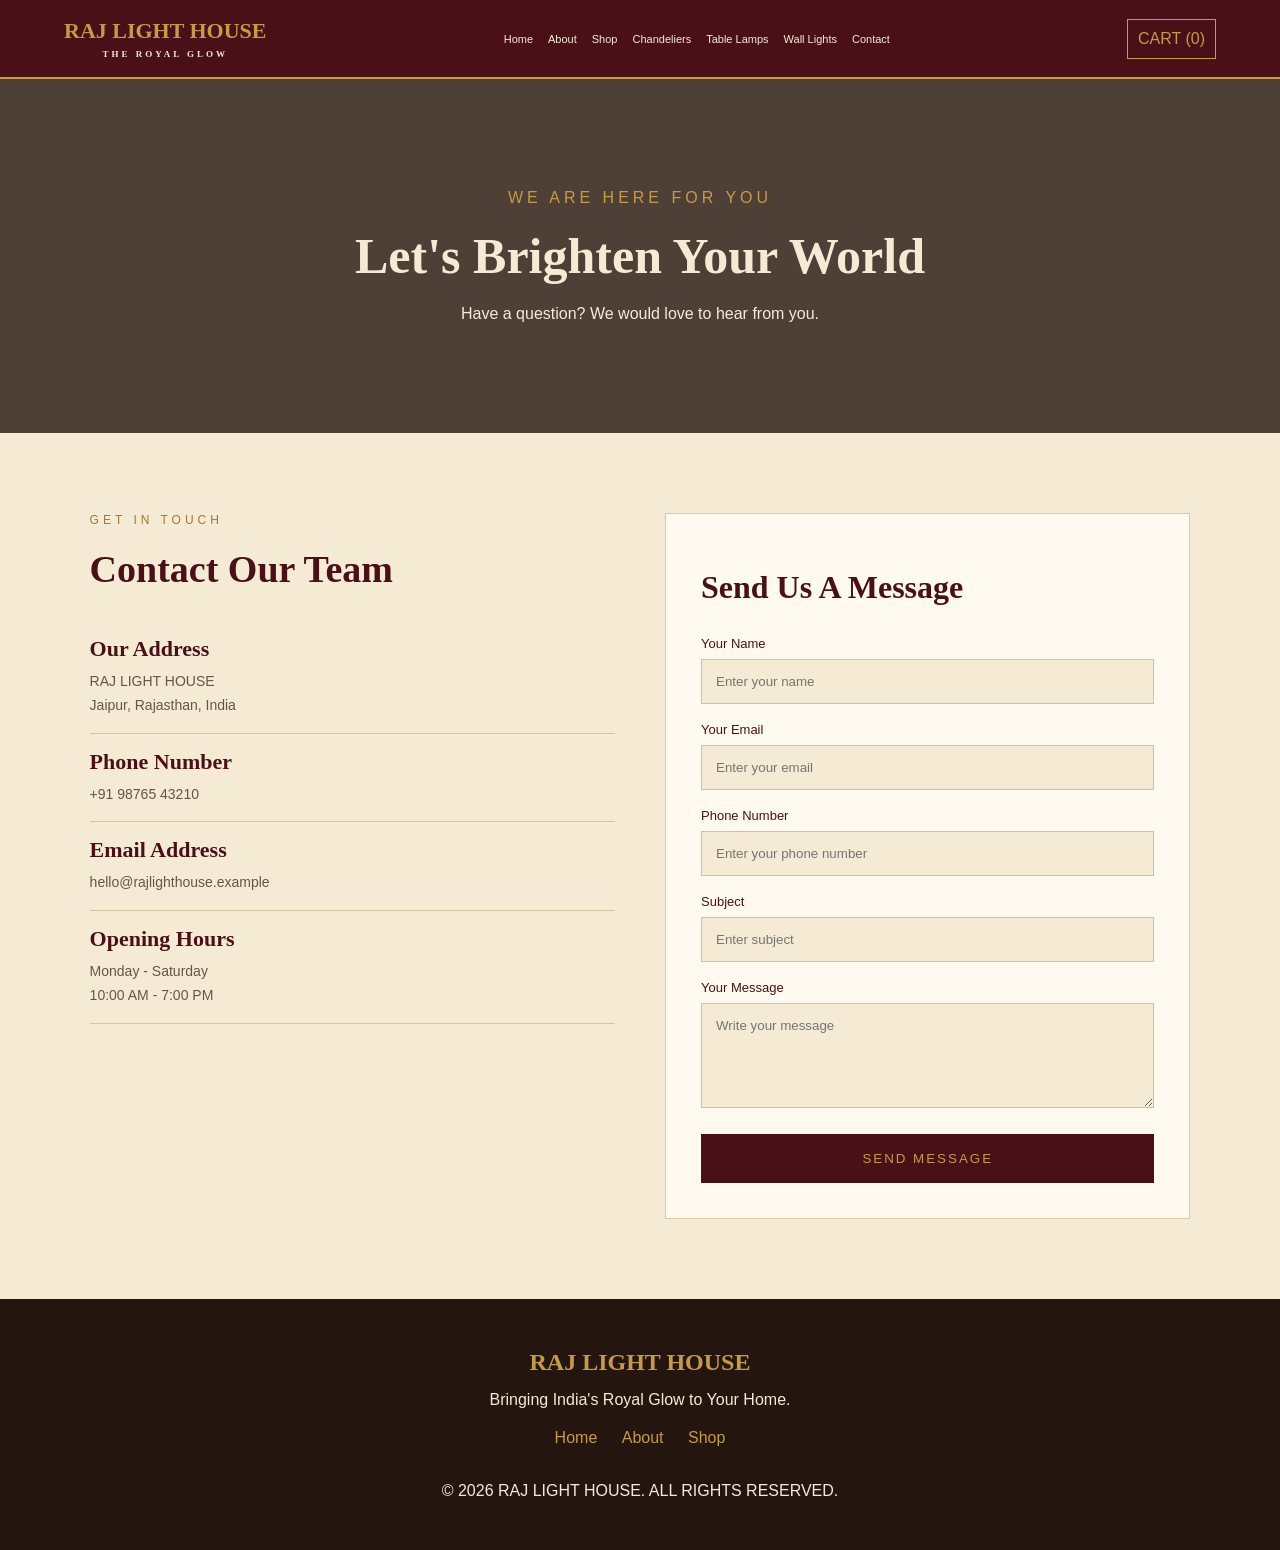
<file: contact.html>
<!DOCTYPE html>
<html lang="en">
<head>
    <meta charset="UTF-8">
    <meta name="viewport" content="width=device-width, initial-scale=1.0">
    <title>Contact | RAJ LIGHT HOUSE</title>
    <link rel="stylesheet" href="contact.css">
</head>
<body>

<header>
    <nav class="navbar">
        <a href="index.html" class="logo">RAJ LIGHT HOUSE
            <span>THE ROYAL GLOW</span>
        </a>
        <div class="nav-links">
            <a href="index.html">Home</a>
            <a href="about.html">About</a>
            <a href="shop.html">Shop</a>
            <a href="chandeliers.html">Chandeliers</a>
            <a href="table-lamps.html">Table Lamps</a>
            <a href="wall-lights.html">Wall Lights</a>
            <a href="contact.html">Contact</a>
        </div>
        <a href="shop.html" class="cart">CART (0)</a>
    </nav>
</header>

<section class="hero">
    <p>WE ARE HERE FOR YOU</p>
    <h1>Let's Brighten Your World</h1>
    <p>Have a question? We would love to hear from you.</p>
</section>

<section class="contact-section">

    <div class="contact-info">
        <p class="gold-text">GET IN TOUCH</p>
        <h2>Contact Our Team</h2>

        <div class="info-box">
            <h3>Our Address</h3>
            <p>RAJ LIGHT HOUSE</p>
            <p>Jaipur, Rajasthan, India</p>
        </div>

        <div class="info-box">
            <h3>Phone Number</h3>
            <p>+91 98765 43210</p>
        </div>

        <div class="info-box">
            <h3>Email Address</h3>
            <p>hello@rajlighthouse.example</p>
        </div>

        <div class="info-box">
            <h3>Opening Hours</h3>
            <p>Monday - Saturday</p>
            <p>10:00 AM - 7:00 PM</p>
        </div>
    </div>

    <div class="contact-form">
        <h2>Send Us A Message</h2>

        <form action="#" method="post">

            <label>Your Name</label>
            <input type="text" placeholder="Enter your name" required>

            <label>Your Email</label>
            <input type="email" placeholder="Enter your email" required>

            <label>Phone Number</label>
            <input type="tel" placeholder="Enter your phone number">

            <label>Subject</label>
            <input type="text" placeholder="Enter subject">

            <label>Your Message</label>
            <textarea rows="5" placeholder="Write your message"></textarea>

            <button type="submit">SEND MESSAGE</button>

        </form>
    </div>

</section>

<footer>
    <h2>RAJ LIGHT HOUSE</h2>
    <p>Bringing India's Royal Glow to Your Home.</p>
    <a href="index.html">Home</a>
    <a href="about.html">About</a>
    <a href="shop.html">Shop</a>
    <p>© 2026 RAJ LIGHT HOUSE. ALL RIGHTS RESERVED.</p>
</footer>

</body>
</html>
</file>
<file: contact.css>
* {
    margin: 0;
    padding: 0;
    box-sizing: border-box;
}

body {
    background: #F5EBD5;
    font-family: Arial, sans-serif;
}

a {
    text-decoration: none;
}

header {
    background: #4A1018;
    border-bottom: 2px solid #C69B45;
}

.navbar {
    padding: 18px 5%;
    display: flex;
    align-items: center;
    justify-content: space-between;
    gap: 20px;
}

.logo {
    color: #C69B45;
    font-family: Georgia, serif;
    font-size: 22px;
    font-weight: bold;
}

.logo span {
    display: block;
    color: #F5EBD5;
    font-size: 9px;
    text-align: center;
    letter-spacing: 3px;
    margin-top: 5px;
}

.nav-links {
    display: flex;
    gap: 15px;
    flex-wrap: wrap;
}

.nav-links a {
    color: #F5EBD5;
    font-size: 11px;
}

.nav-links a:hover {
    color: #C69B45;
}

.cart {
    color: #C69B45;
    border: 1px solid #C69B45;
    padding: 10px;
}

.hero {
    text-align: center;
    padding: 110px 20px;
    color: #F5EBD5;

    background:
    linear-gradient(#24150fcc,#24150fcc),
    url("https://images.unsplash.com/photo-1600210492486-724fe5c67fb0?w=1500")
    center/cover;
}

.hero p:first-child {
    color: #C69B45;
    letter-spacing: 4px;
}

.hero h1 {
    font-family: Georgia, serif;
    font-size: 50px;
    margin: 20px 0;
}

.contact-section {
    padding: 80px 7%;
    display: grid;
    grid-template-columns: 1fr 1fr;
    gap: 50px;
}

.gold-text {
    color: #a5782d;
    letter-spacing: 4px;
    font-size: 12px;
}

.contact-info h2,
.contact-form h2 {
    color: #4A1018;
    font-family: Georgia, serif;
    font-size: 38px;
    margin: 20px 0 30px;
}

.info-box {
    border-bottom: 1px solid #d7c49f;
    padding: 15px 0;
}

.info-box h3 {
    color: #4A1018;
    font-family: Georgia, serif;
    font-size: 22px;
    margin-bottom: 8px;
}

.info-box p {
    color: #665548;
    font-size: 14px;
    line-height: 1.7;
}

.contact-form {
    background: #fffaf0;
    border: 1px solid #dfc99f;
    padding: 35px;
}

.contact-form h2 {
    font-size: 32px;
}

.contact-form label {
    display: block;
    color: #4A1018;
    margin: 18px 0 8px;
    font-size: 13px;
}

.contact-form input,
.contact-form textarea {
    width: 100%;
    padding: 14px;
    border: 1px solid #d5c09a;
    background: #F5EBD5;
    outline: none;
    font-family: Arial, sans-serif;
}

.contact-form input:focus,
.contact-form textarea:focus {
    border-color: #C69B45;
}

.contact-form textarea {
    resize: vertical;
}

.contact-form button {
    width: 100%;
    padding: 16px;
    margin-top: 22px;
    background: #4A1018;
    color: #C69B45;
    border: 1px solid #4A1018;
    cursor: pointer;
    letter-spacing: 2px;
    transition: 0.3s;
}

.contact-form button:hover {
    background: #C69B45;
    color: #24150F;
}

footer {
    background: #24150F;
    color: #F5EBD5;
    text-align: center;
    padding: 50px 20px;
}

footer h2 {
    color: #C69B45;
    font-family: Georgia, serif;
}

footer a {
    display: inline-block;
    color: #C69B45;
    margin: 20px 10px;
}

footer p {
    margin-top: 15px;
}

@media(max-width:850px) {
    .navbar {
        flex-direction: column;
    }

    .contact-section {
        grid-template-columns: 1fr;
    }
}

@media(max-width:550px) {
    .hero h1 {
        font-size: 36px;
    }

    .contact-form {
        padding: 20px;
    }
}
</file>
